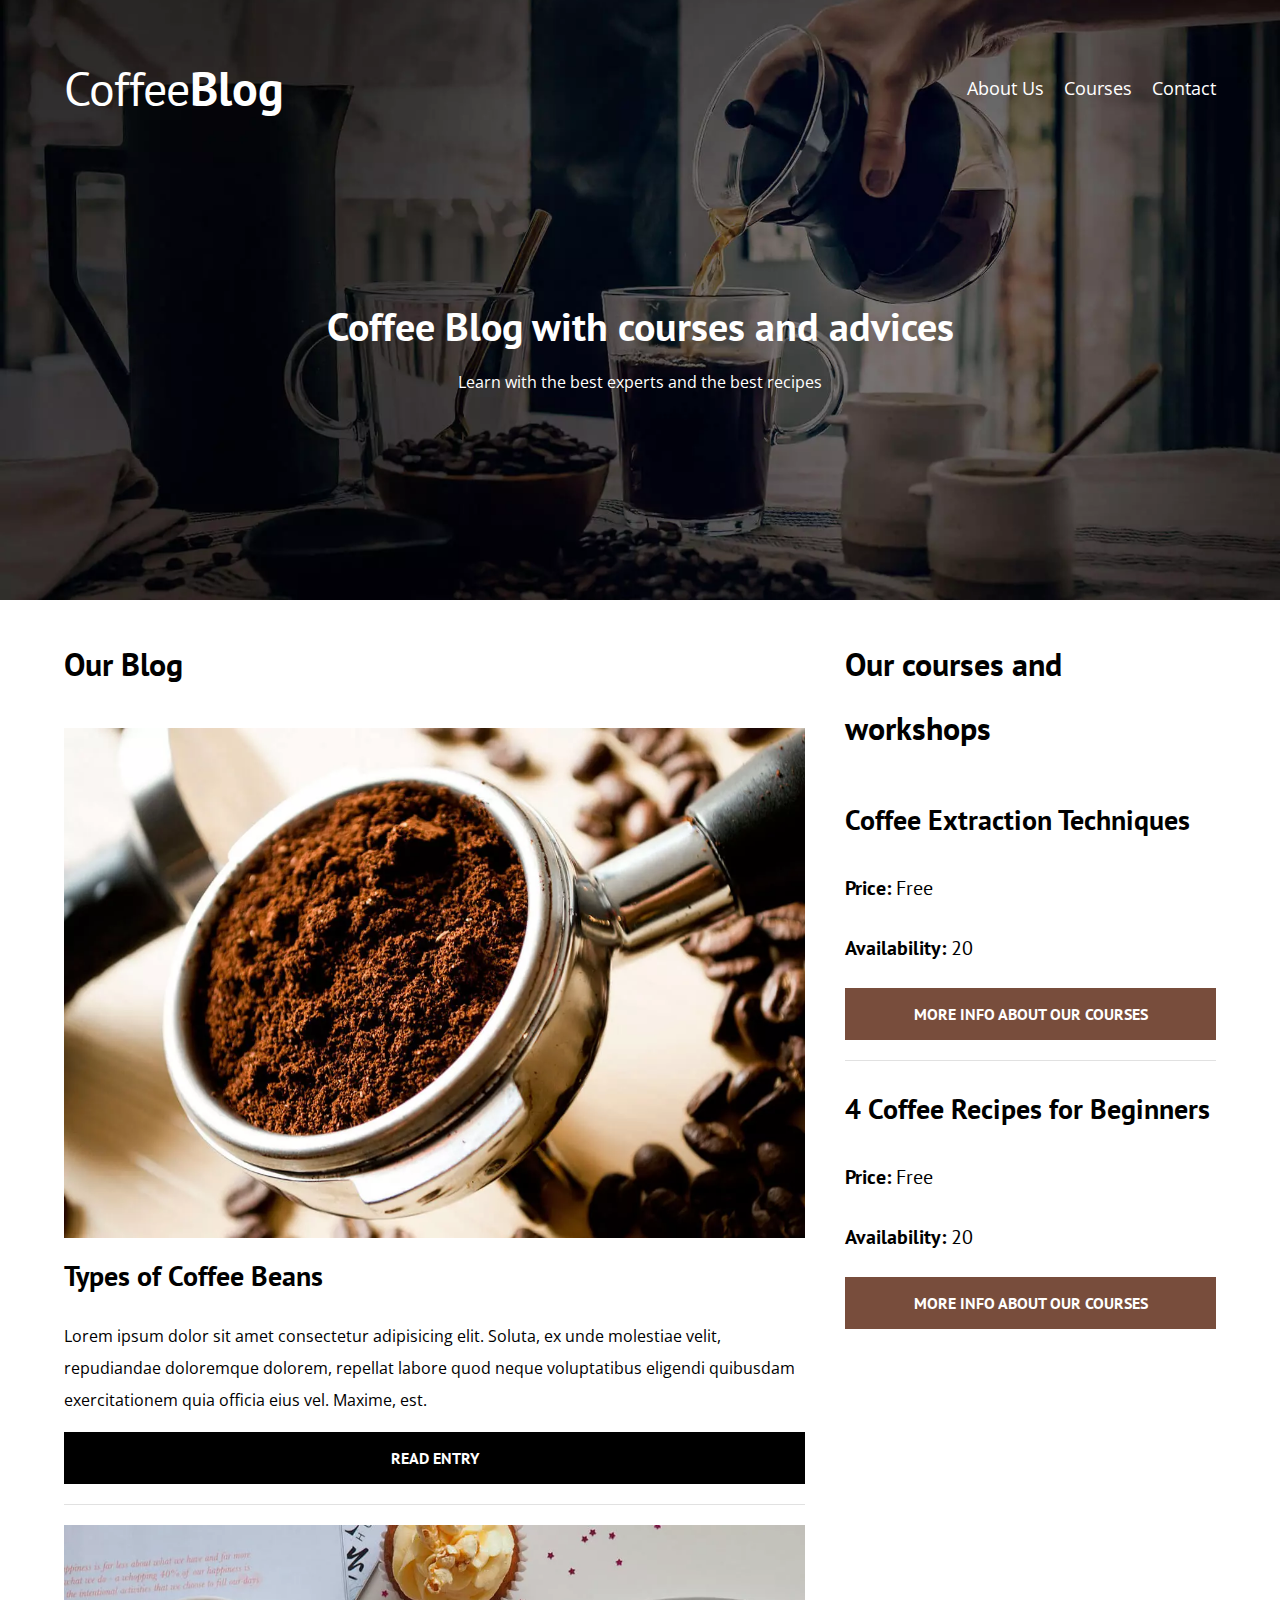
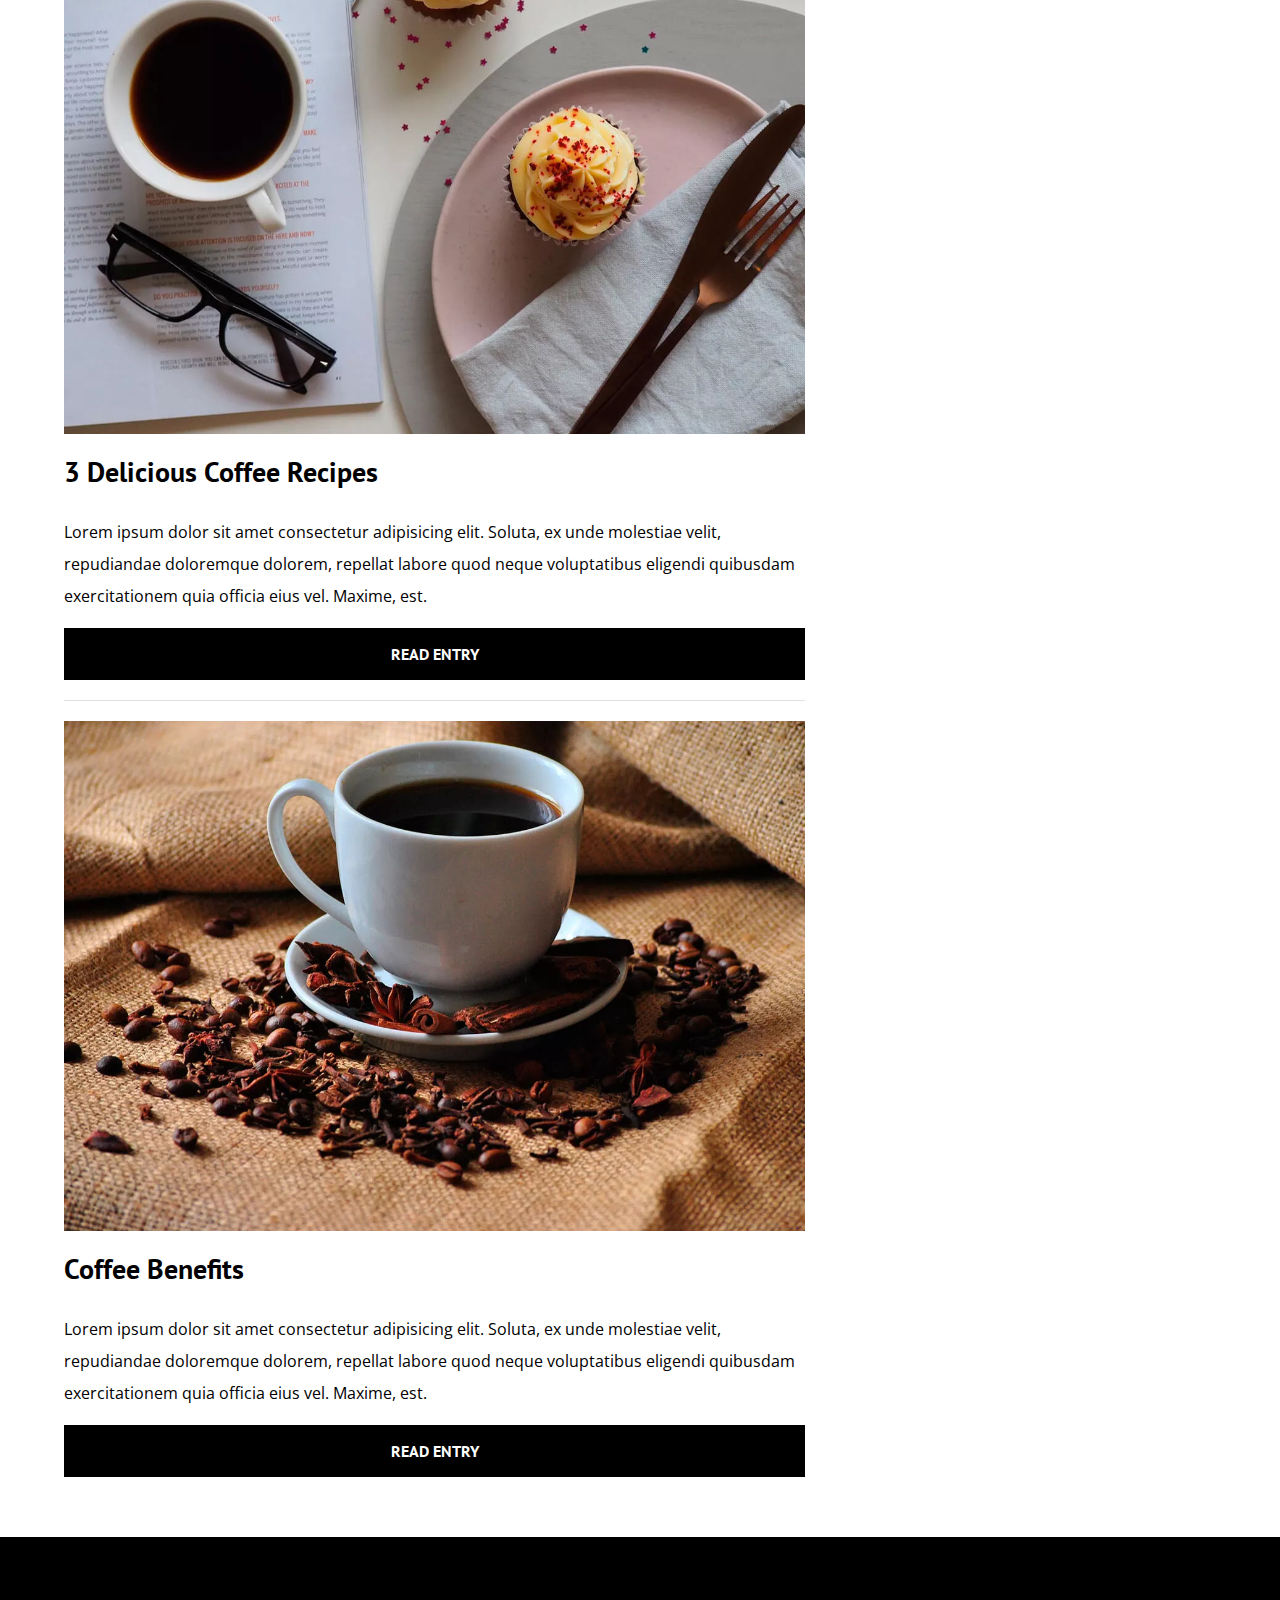
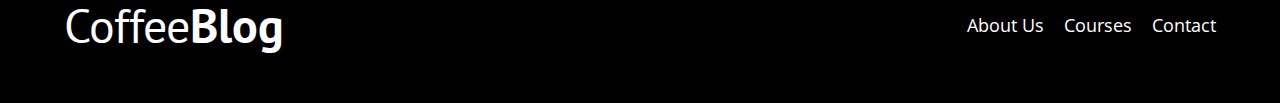
<file: index.html>
<!DOCTYPE html>
<html lang="en">
    <head>
        <meta charset="utf-8">
        <meta http-equiv="X-UA-Compatible" content="IE=edge">
        <meta name="description" content="">
        <meta name="viewport" content="width=device-width, initial-scale=1">
        <title>Coffee Blog</title>
        <meta name="description" content="Web page about coffee">

        <!-- Prefetch -->
        <link rel="prefetch" href="aboutus.html" as="document">

        <link rel="preconnect" href="https://fonts.googleapis.com">
        <link rel="preconnect" href="https://fonts.gstatic.com" crossorigin>
        <link href="https://fonts.googleapis.com/css2?family=Open+Sans&display=swap" rel="stylesheet">
        <link href="https://fonts.googleapis.com/css2?family=PT+Sans:wght@400;700&display=swap" rel="stylesheet">
        <link rel="preconnect" href="https://fonts.googleapis.com">
        <link rel="preconnect" href="https://fonts.gstatic.com" crossorigin>

        <!-- Preload -->
        <link rel="Preload" href="css/normalize.css" as="style">
        <link rel="stylesheet" href="css/normalize.css">

        <link rel="Preload" href="css/style.css" as="style">
        <link rel="stylesheet" href="css/style.css">

        

    </head>
    <body>
        <header class="header">
            <div class="container">
                <div class="bar">
                    <a href="index.html" class="logo">
                        <h1 class="logo__name no-margin center-text">Coffee<span class="logo__bold">Blog</span></h1>
                    </a>
                    <nav class="nav">
                        <a href="aboutus.html" class="nav__link">About Us</a>
                        <a href="courses.html" class="nav__link">Courses</a>
                        <a href="contact.html" class="nav__link">Contact</a>
                    </nav>
                </div>
            </div>
            <div class="header-text">
                <h2 class="no-margin">Coffee Blog with courses and advices</h2>
                <p class="no-margin">Learn with the best experts and the best recipes</p>
            </div>
        </header>
        <div class="container main-content">
            <main class="blog">
                <h3>Our Blog</h3>
                <article class="entry">
                    <div class="entry__img">
                        <picture>
                            <source loading="lazy" srcset="img/blog1.webp" type="image/webp">
                            <img loading="lazy" src="img/blog1.jpg" alt="img blog">
                        </picture>
                    </div>
                    <div class="entry__content">
                        <h4 class="no-margin">Types of Coffee Beans</h4>
                        <p>Lorem ipsum dolor sit amet consectetur adipisicing elit. Soluta, ex unde molestiae velit, repudiandae doloremque dolorem, repellat labore quod neque voluptatibus eligendi quibusdam exercitationem quia officia eius vel. Maxime, est.</p>
                        <a href="entry.html" class="button button--primary">Read Entry</a>
                    </div>
                </article>
                <article class="entry">
                    <div class="entry__img">
                        <picture>
                            <source loading="lazy" srcset="img/blog2.webp" type="image/webp">
                            <img loading="lazy" src="img/blog2.jpg" alt="img blog">
                        </picture>
                    </div>
                    <div class="entry__content">
                        <h4 class="no-margin">3 Delicious Coffee Recipes</h4>
                        <p>Lorem ipsum dolor sit amet consectetur adipisicing elit. Soluta, ex unde molestiae velit, repudiandae doloremque dolorem, repellat labore quod neque voluptatibus eligendi quibusdam exercitationem quia officia eius vel. Maxime, est.</p>
                        <a href="entry.html" class="button button--primary">Read Entry</a>
                    </div>
                </article>
                <article class="entry">
                    <div class="entry__img">
                        <picture>
                            <source loading="lazy" srcset="img/blog3.webp" type="image/webp">
                            <img loading="lazy" src="img/blog3.jpg" alt="img blog">
                        </picture>
                    </div>
                    <div class="entry__content">
                        <h4 class="no-margin">Coffee Benefits</h4>
                        <p>Lorem ipsum dolor sit amet consectetur adipisicing elit. Soluta, ex unde molestiae velit, repudiandae doloremque dolorem, repellat labore quod neque voluptatibus eligendi quibusdam exercitationem quia officia eius vel. Maxime, est.</p>
                        <a href="entry.html" class="button button--primary">Read Entry</a>
                    </div>
                </article>
            </main>
            <aside class="sidebar">
                <h3>Our courses and workshops</h3>
                <ul class="courses no-padding">
                    <li class="widget-course">
                        <h4 class="no-margin">Coffee Extraction Techniques</h4>
                        <p class="widget-course__label">Price: 
                            <span class="widget-course__info">Free</span>
                        </p>
                        <p class="widget-course__label">Availability: 
                            <span class="widget-course__info">20</span>
                        </p>
                        <a href="entry.html" class="button button--secondary">More Info about our Courses</a>
                    </li>
                    <li class="widget-course">
                        <h4 class="no-margin">4 Coffee Recipes for Beginners</h4>
                        <p class="widget-course__label">Price: 
                            <span class="widget-course__info">Free</span>
                        </p>
                        <p class="widget-course__label">Availability: 
                            <span class="widget-course__info">20</span>
                        </p>
                        <a href="entry.html" class="button button--secondary">More Info about our Courses</a>
                    </li>
                    
                </ul>
            </aside>
        </div>
        <footer class="footer">
            <div class="container">
                <div class="bar">
                    <a href="index.html" class="logo">
                        <h1 class="logo__name no-margin center-text">Coffee<span class="logo__bold">Blog</span></h1>
                    </a>
                    <nav class="nav">
                        <a href="aboutus.html" class="nav__link">About Us</a>
                        <a href="courses.html" class="nav__link">Courses</a>
                        <a href="contact.html" class="nav__link">Contact</a>
                    </nav>
                </div>
            </div>
        </footer>
    <script src="js/modernizr.js"></script>    
    </body>
</html>
</file>
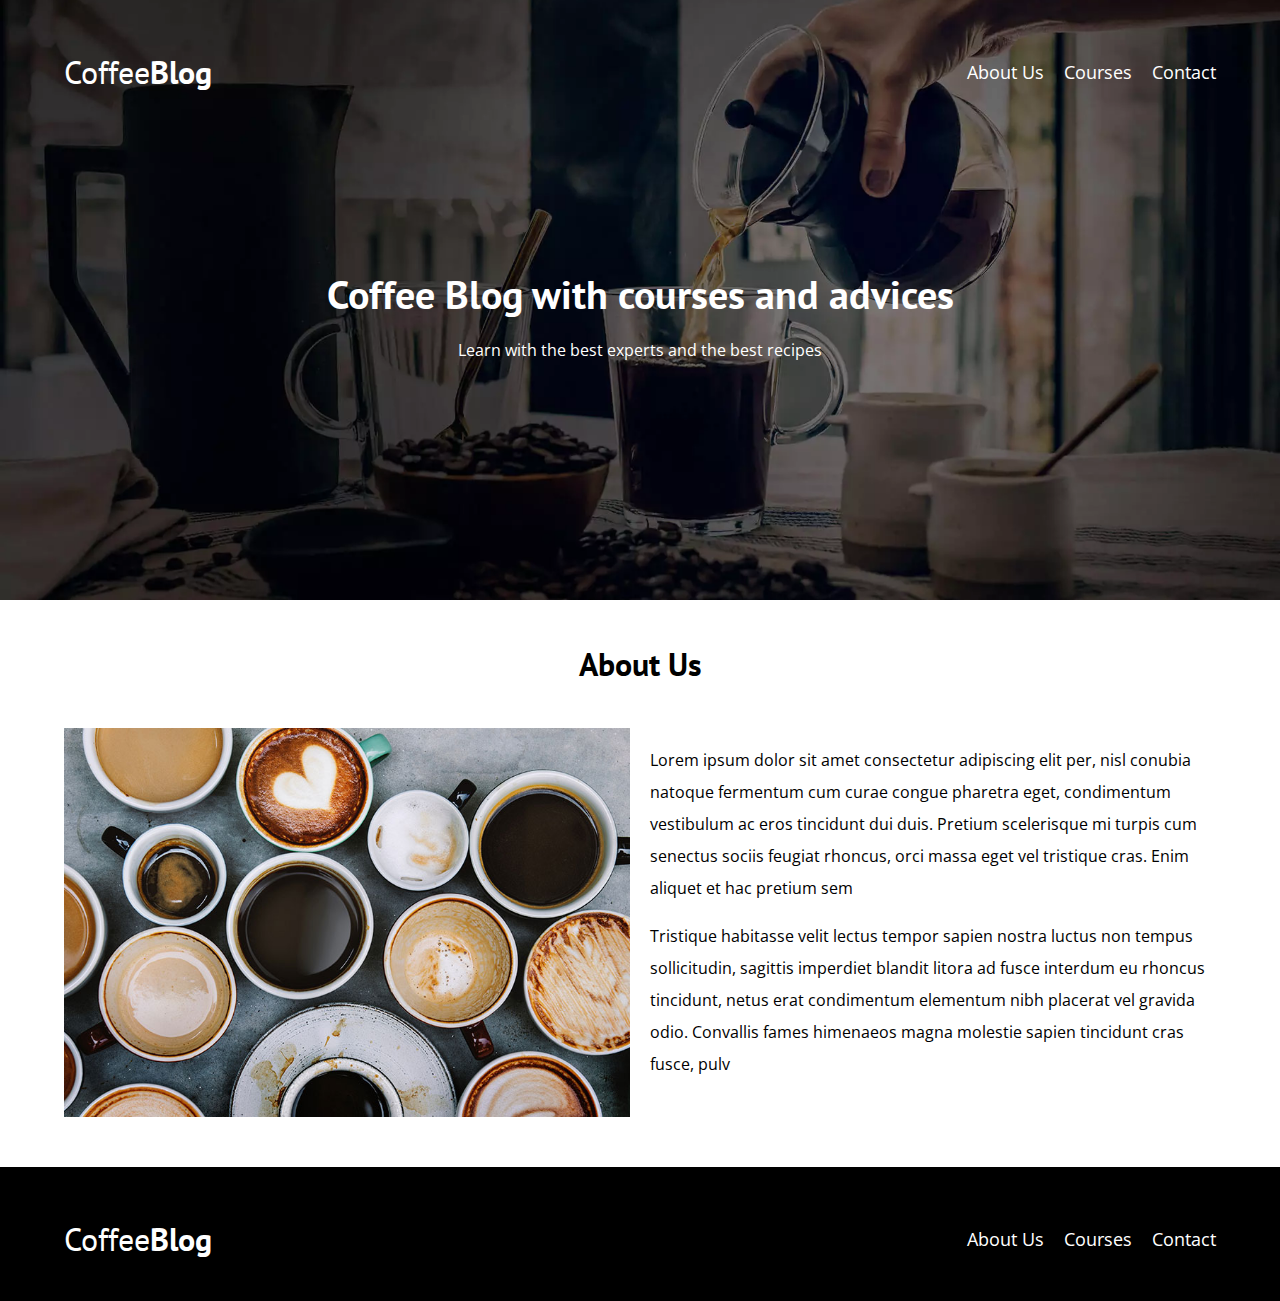
<file: aboutus.html>
<!DOCTYPE html>
<html lang="en">
    <head>
        <meta charset="utf-8">
        <meta http-equiv="X-UA-Compatible" content="IE=edge">
        <title>Coffee Blog</title>
        <meta name="description" content="">
        <meta name="viewport" content="width=device-width, initial-scale=1">
        <link rel="stylesheet" href="css/style.css">
        <link rel="stylesheet" href="css/normalize.css">
        <link rel="preconnect" href="https://fonts.googleapis.com">
        <link rel="preconnect" href="https://fonts.gstatic.com" crossorigin>
        <link href="https://fonts.googleapis.com/css2?family=Open+Sans&display=swap" rel="stylesheet">
        <link rel="preconnect" href="https://fonts.googleapis.com">
        <link rel="preconnect" href="https://fonts.gstatic.com" crossorigin>
        <link href="https://fonts.googleapis.com/css2?family=PT+Sans:wght@400;700&display=swap" rel="stylesheet">
    </head>
    <body>
        <header class="header">
            <div class="container">
                <div class="bar">
                    <a href="index.html" class="logo">
                        <h1 class="logo__name no-margin center-text">Coffee<span class="logo__bold">Blog</span></h1>
                    </a>
                    <nav class="nav">
                        <a href="aboutus.html" class="nav__link">About Us</a>
                        <a href="courses.html" class="nav__link">Courses</a>
                        <a href="contact.html" class="nav__link">Contact</a>
                    </nav>
                </div>
            </div>
            <div class="header-text">
                <h2 class="no-margin">Coffee Blog with courses and advices</h2>
                <p class="no-margin">Learn with the best experts and the best recipes</p>
            </div>
        </header>
        <main class="container">
            <h3 class="center-text">About Us</h3>
            <div class="about-us">
               <div class="about-us__img">
                   <picture>
                       <source loading="lazy" srcset="img/nosotros.jpg" type="image/webp">
                       <img loading="lazy" src="img/nosotros.jpg" alt="img about us">
                   </picture>
               </div>
               <div class="about-us__text">
                    <p>Lorem ipsum dolor sit amet consectetur adipiscing elit per, nisl conubia natoque fermentum cum curae congue pharetra eget, condimentum vestibulum ac eros tincidunt dui duis. Pretium scelerisque mi turpis cum senectus sociis feugiat rhoncus, orci massa eget vel tristique cras. Enim aliquet et hac pretium sem
                    </p>

                    <p>Tristique habitasse velit lectus tempor sapien nostra luctus non tempus sollicitudin, sagittis imperdiet blandit litora ad fusce interdum eu rhoncus tincidunt, netus erat condimentum elementum nibh placerat vel gravida odio. Convallis fames himenaeos magna molestie sapien tincidunt cras fusce, pulv
                    </p>
               </div>
             
            </div>    
        </main>
        <footer class="footer">
            <div class="container">
                <div class="bar">
                    <a href="index.html" class="logo">
                        <h1 class="logo__name no-margin center-text">Coffee<span class="logo__bold">Blog</span></h1>
                    </a>
                    <nav class="nav">
                        <a href="aboutus.html" class="nav__link">About Us</a>
                        <a href="courses.html" class="nav__link">Courses</a>
                        <a href="contact.html" class="nav__link">Contact</a>
                    </nav>
                </div>
            </div>
        </footer>
    <script src="js/modernizr.js"></script>    
    </body>
</html>
</file>
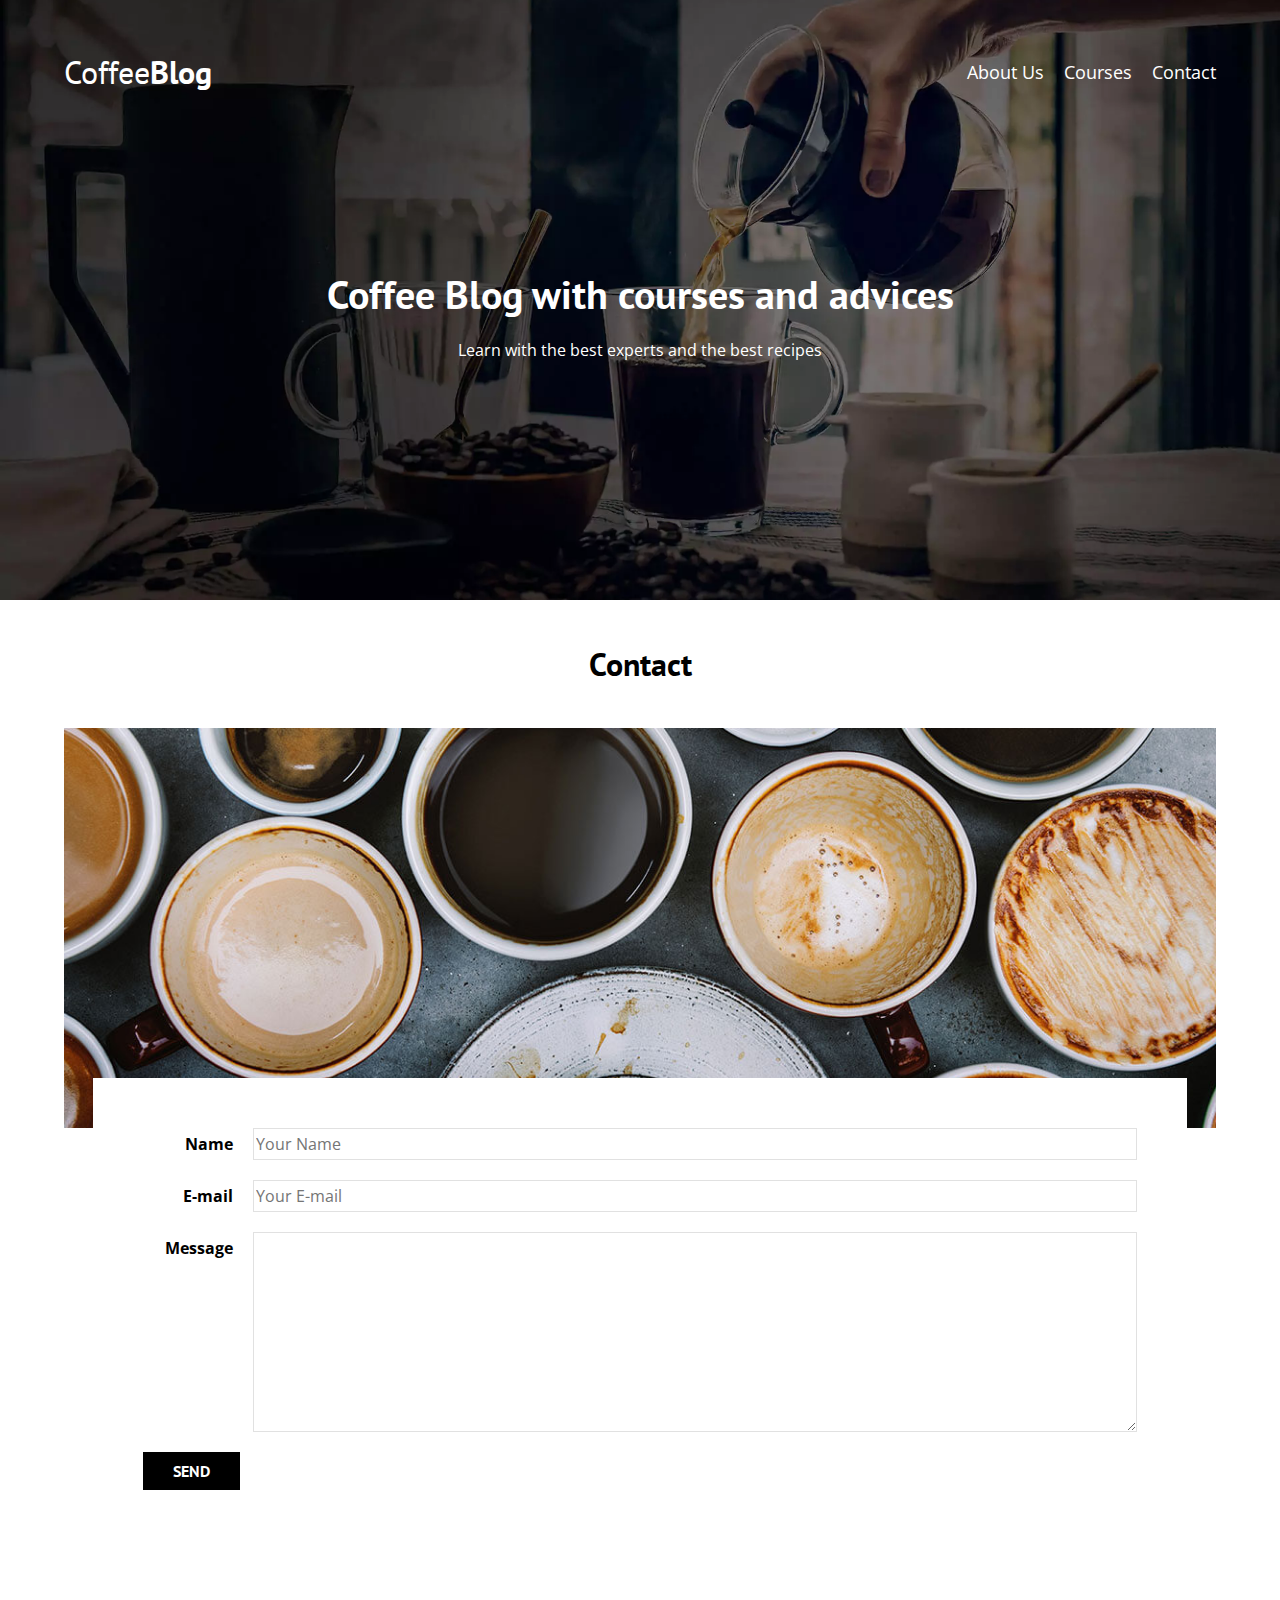
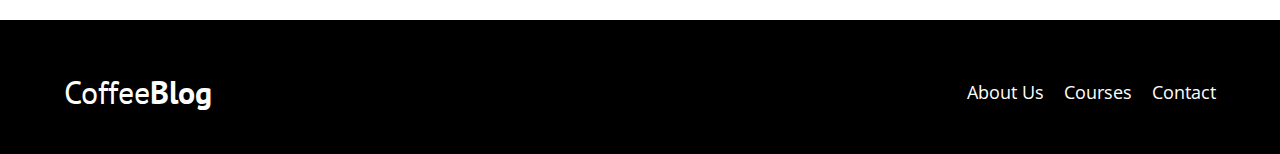
<file: contact.html>
<!DOCTYPE html>
<html lang="en">
    <head>
        <meta charset="utf-8">
        <meta http-equiv="X-UA-Compatible" content="IE=edge">
        <title>Coffee Blog</title>
        <meta name="description" content="">
        <meta name="viewport" content="width=device-width, initial-scale=1">
        <link rel="stylesheet" href="css/style.css">
        <link rel="stylesheet" href="css/normalize.css">
        <link rel="preconnect" href="https://fonts.googleapis.com">
        <link rel="preconnect" href="https://fonts.gstatic.com" crossorigin>
        <link href="https://fonts.googleapis.com/css2?family=Open+Sans&display=swap" rel="stylesheet">
        <link rel="preconnect" href="https://fonts.googleapis.com">
        <link rel="preconnect" href="https://fonts.gstatic.com" crossorigin>
        <link href="https://fonts.googleapis.com/css2?family=PT+Sans:wght@400;700&display=swap" rel="stylesheet">
    </head>
    <body>
        <header class="header">
            <div class="container">
                <div class="bar">
                    <a href="index.html" class="logo">
                        <h1 class="logo__name no-margin center-text">Coffee<span class="logo__bold">Blog</span></h1>
                    </a>
                    <nav class="nav">
                        <a href="aboutus.html" class="nav__link">About Us</a>
                        <a href="courses.html" class="nav__link">Courses</a>
                        <a href="contact.html" class="nav__link">Contact</a>
                    </nav>
                </div>
            </div>
            <div class="header-text">
                <h2 class="no-margin">Coffee Blog with courses and advices</h2>
                <p class="no-margin">Learn with the best experts and the best recipes</p>
            </div>
        </header>
        <div class="container">
            <h3 class="center-text">Contact</h3>

            <div class="contact-bg"></div>

            <form class="form">
                <div class="field">
                    <label class="field__label" for="name">Name</label>
                    <input
                        class="field__input" 
                        type="text" 
                        placeholder="Your Name" 
                        id="name">
                </div>
                <div class="field">
                    <label class="field__label" for="email">E-mail</label>
                    <input
                        class="field__input" 
                        type="text" 
                        placeholder="Your E-mail" 
                        id="email">
                </div>
                <div class="field">
                    <label class="field__label" for="msg">Message</label>
                    <textarea 
                        class="field__input field__input-textarea"
                        id="msg"
                    ></textarea>
                </div>
                <div class="field">
                    <input
                    type="submit" 
                    value="Send" 
                    class="button button--primary">
                </div>
            </form>
            
        </div>
        <footer class="footer">
            <div class="container">
                <div class="bar">
                    <a href="index.html" class="logo">
                        <h1 class="logo__name no-margin center-text">Coffee<span class="logo__bold">Blog</span></h1>
                    </a>
                    <nav class="nav">
                        <a href="aboutus.html" class="nav__link">About Us</a>
                        <a href="courses.html" class="nav__link">Courses</a>
                        <a href="contact.html" class="nav__link">Contact</a>
                    </nav>
                </div>
            </div>
        </footer>
    <script src="js/modernizr.js"></script>    
    </body>
</html>
</file>
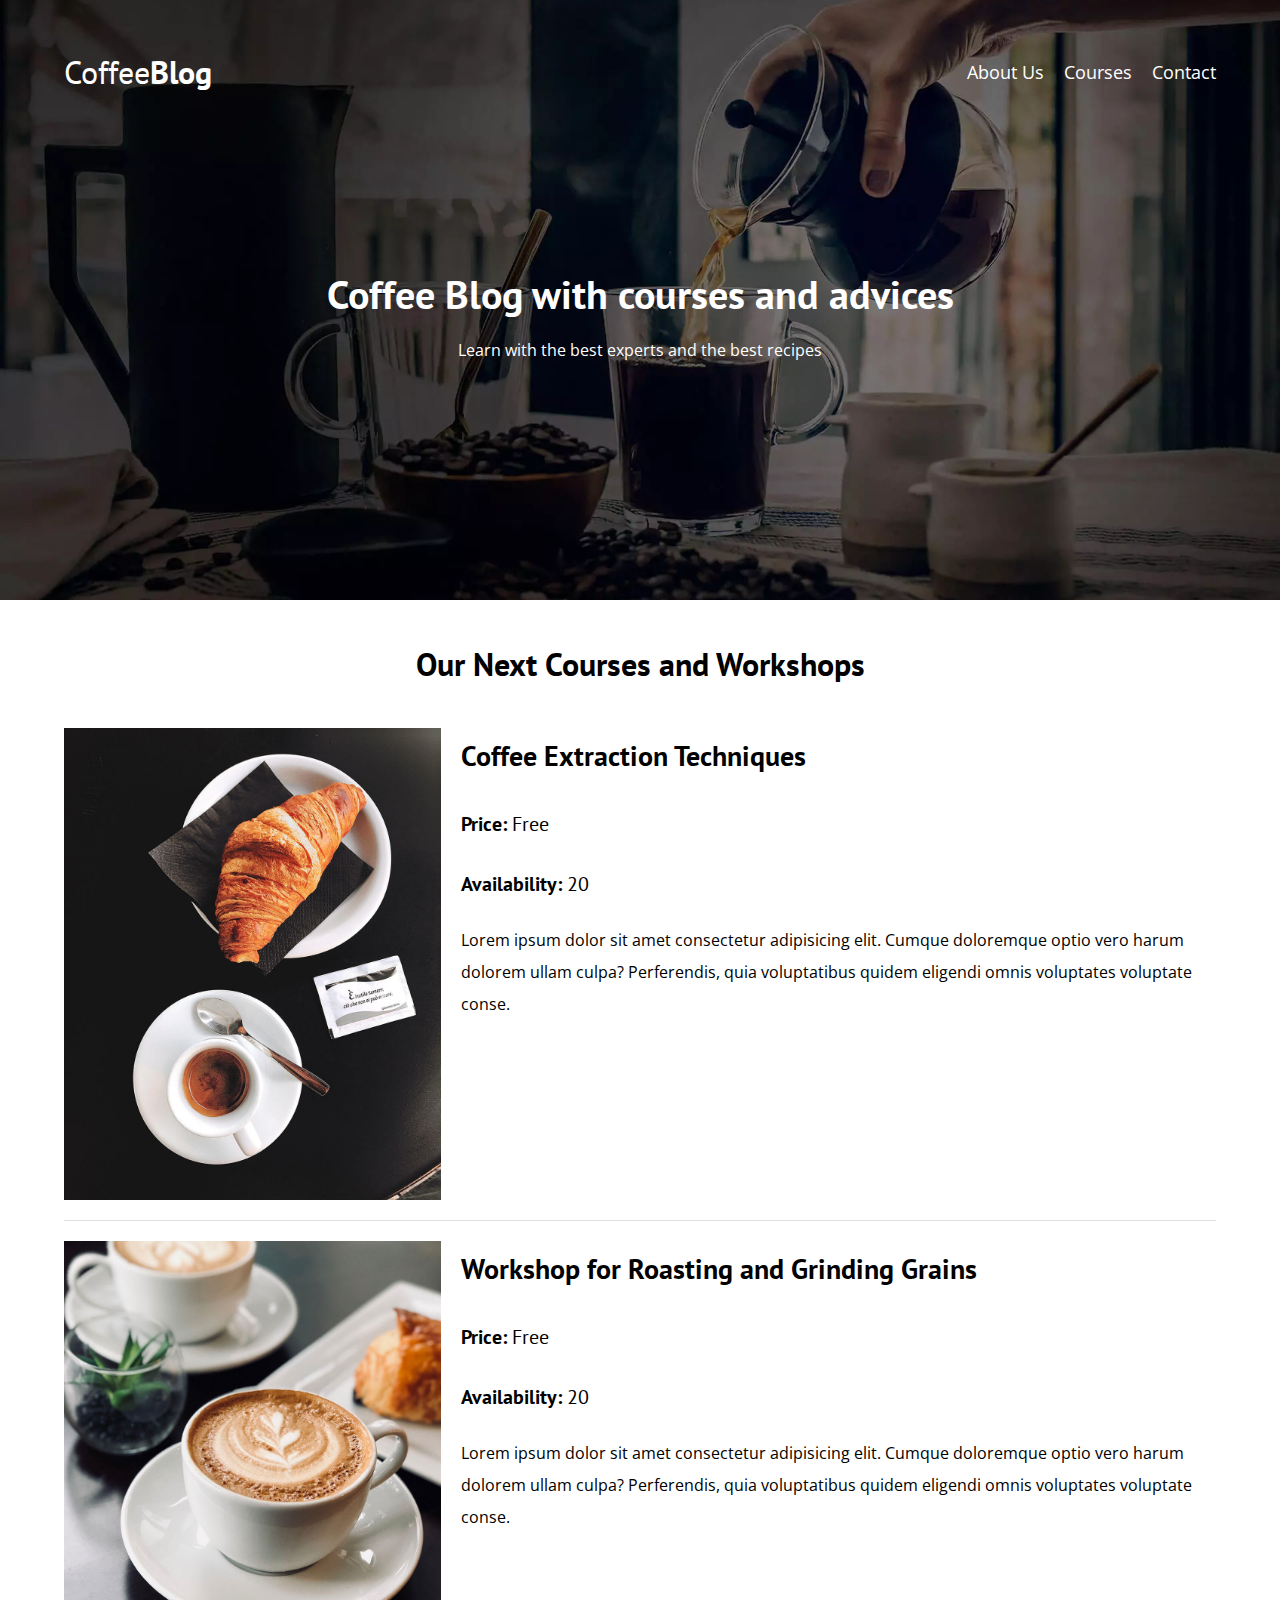
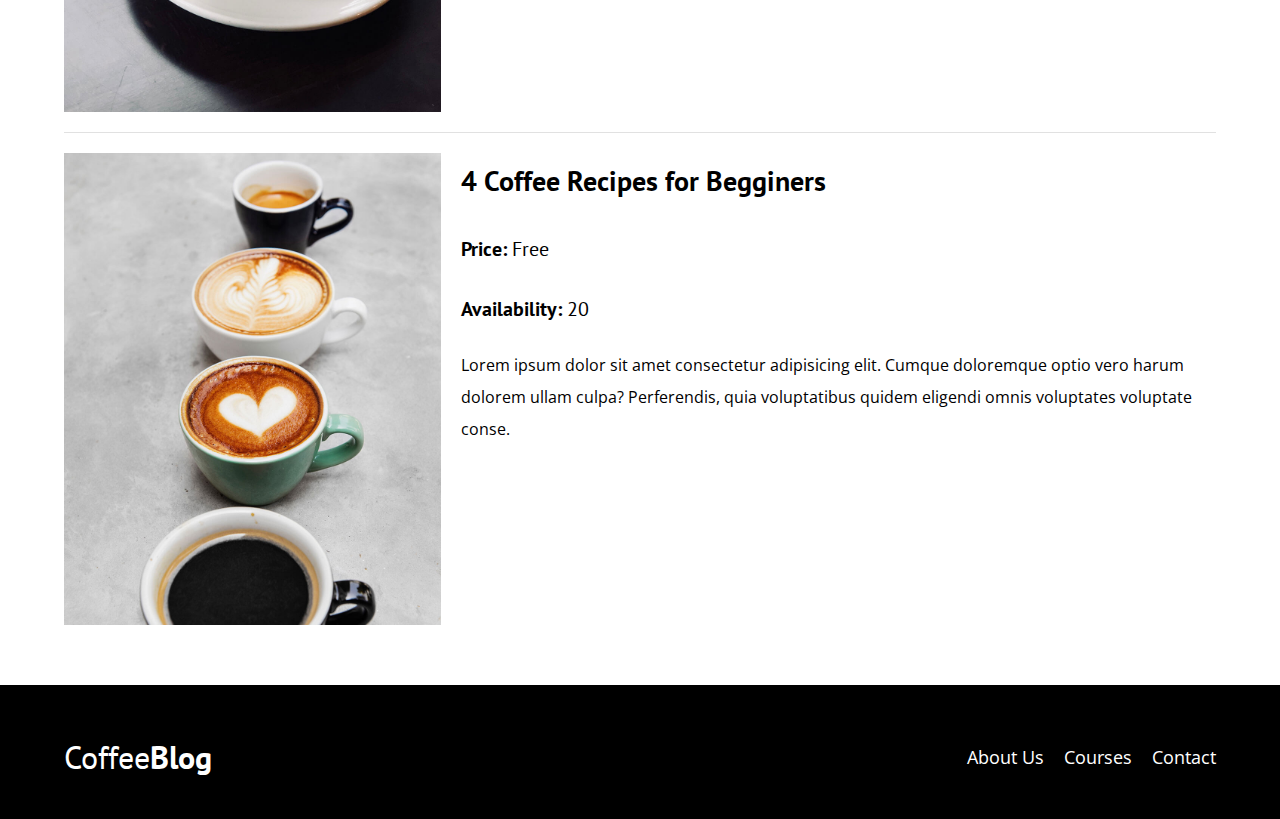
<file: courses.html>
<!DOCTYPE html>
<html lang="en">
    <head>
        <meta charset="utf-8">
        <meta http-equiv="X-UA-Compatible" content="IE=edge">
        <title>Coffee Blog</title>
        <meta name="description" content="">
        <meta name="viewport" content="width=device-width, initial-scale=1">
        <link rel="stylesheet" href="css/style.css">
        <link rel="stylesheet" href="css/normalize.css">
        <link rel="preconnect" href="https://fonts.googleapis.com">
        <link rel="preconnect" href="https://fonts.gstatic.com" crossorigin>
        <link href="https://fonts.googleapis.com/css2?family=Open+Sans&display=swap" rel="stylesheet">
        <link rel="preconnect" href="https://fonts.googleapis.com">
        <link rel="preconnect" href="https://fonts.gstatic.com" crossorigin>
        <link href="https://fonts.googleapis.com/css2?family=PT+Sans:wght@400;700&display=swap" rel="stylesheet">
    </head>
    <body>
        <header class="header">
            <div class="container">
                <div class="bar">
                    <a href="index.html" class="logo">
                        <h1 class="logo__name no-margin center-text">Coffee<span class="logo__bold">Blog</span></h1>
                    </a>
                    <nav class="nav">
                        <a href="aboutus.html" class="nav__link">About Us</a>
                        <a href="courses.html" class="nav__link">Courses</a>
                        <a href="contact.html" class="nav__link">Contact</a>
                    </nav>
                </div>
            </div>
            <div class="header-text">
                <h2 class="no-margin">Coffee Blog with courses and advices</h2>
                <p class="no-margin">Learn with the best experts and the best recipes</p>
            </div>
        </header>
        <div class="container">
            <h3 class="center-text">Our Next Courses and Workshops</h3>
            <div class="course">
                <div class="course__img">
                    <picture>
                        <source loading="lazy" srcset="img/curso1.jpg" type="image/webp">
                        <img loading="lazy" src="img/curso1.jpg" alt="course img">
                    </picture>
                </div>
                <div>
                    <h4 class="no-margin">Coffee Extraction Techniques</h4>
                    <p class="course__label">Price: 
                        <span class="course__info">Free</span>
                    </p>
                    <p class="course__label">Availability: 
                        <span class="course__info">20</span>
                    </p>
                    <p>Lorem ipsum dolor sit amet consectetur adipisicing elit. Cumque doloremque optio vero harum dolorem ullam culpa? Perferendis, quia voluptatibus quidem eligendi omnis voluptates voluptate conse.</p>
                </div>
            </div>
            <div class="course">
                <div class="course__img">
                    <picture>
                        <source loading="lazy" srcset="img/curso2.jpg" type="image/webp">
                        <img loading="lazy" src="img/curso2.jpg" alt="course img">
                    </picture>
                </div>
                <div>
                    <h4 class="no-margin">Workshop for Roasting and Grinding Grains</h4>
                    <p class="course__label">Price: 
                        <span class="course__info">Free</span>
                    </p>
                    <p class="course__label">Availability: 
                        <span class="course__info">20</span>
                    </p>
                    <p>Lorem ipsum dolor sit amet consectetur adipisicing elit. Cumque doloremque optio vero harum dolorem ullam culpa? Perferendis, quia voluptatibus quidem eligendi omnis voluptates voluptate conse.</p>
                </div>
            </div>
            <div class="course">
                <div class="course__img">
                    <picture>
                        <source loading="lazy" srcset="img/curso3.jpg" type="image/webp">
                        <img loading="lazy" src="img/curso3.jpg" alt="course img">
                    </picture>                </div>
                <div>
                    <h4 class="no-margin">4 Coffee Recipes for Begginers</h4>
                    <p class="course__label">Price: 
                        <span class="course__info">Free</span>
                    </p>
                    <p class="course__label">Availability: 
                        <span class="course__info">20</span>
                    </p>
                    <p>Lorem ipsum dolor sit amet consectetur adipisicing elit. Cumque doloremque optio vero harum dolorem ullam culpa? Perferendis, quia voluptatibus quidem eligendi omnis voluptates voluptate conse.</p>
                </div>
            </div>
        </div>
        <footer class="footer">
            <div class="container">
                <div class="bar">
                    <a href="index.html" class="logo">
                        <h1 class="logo__name no-margin center-text">Coffee<span class="logo__bold">Blog</span></h1>
                    </a>
                    <nav class="nav">
                        <a href="aboutus.html" class="nav__link">About Us</a>
                        <a href="courses.html" class="nav__link">Courses</a>
                        <a href="contact.html" class="nav__link">Contact</a>
                    </nav>
                </div>
            </div>
        </footer>
    <script src="js/modernizr.js"></script>    
    </body>
</html>
</file>
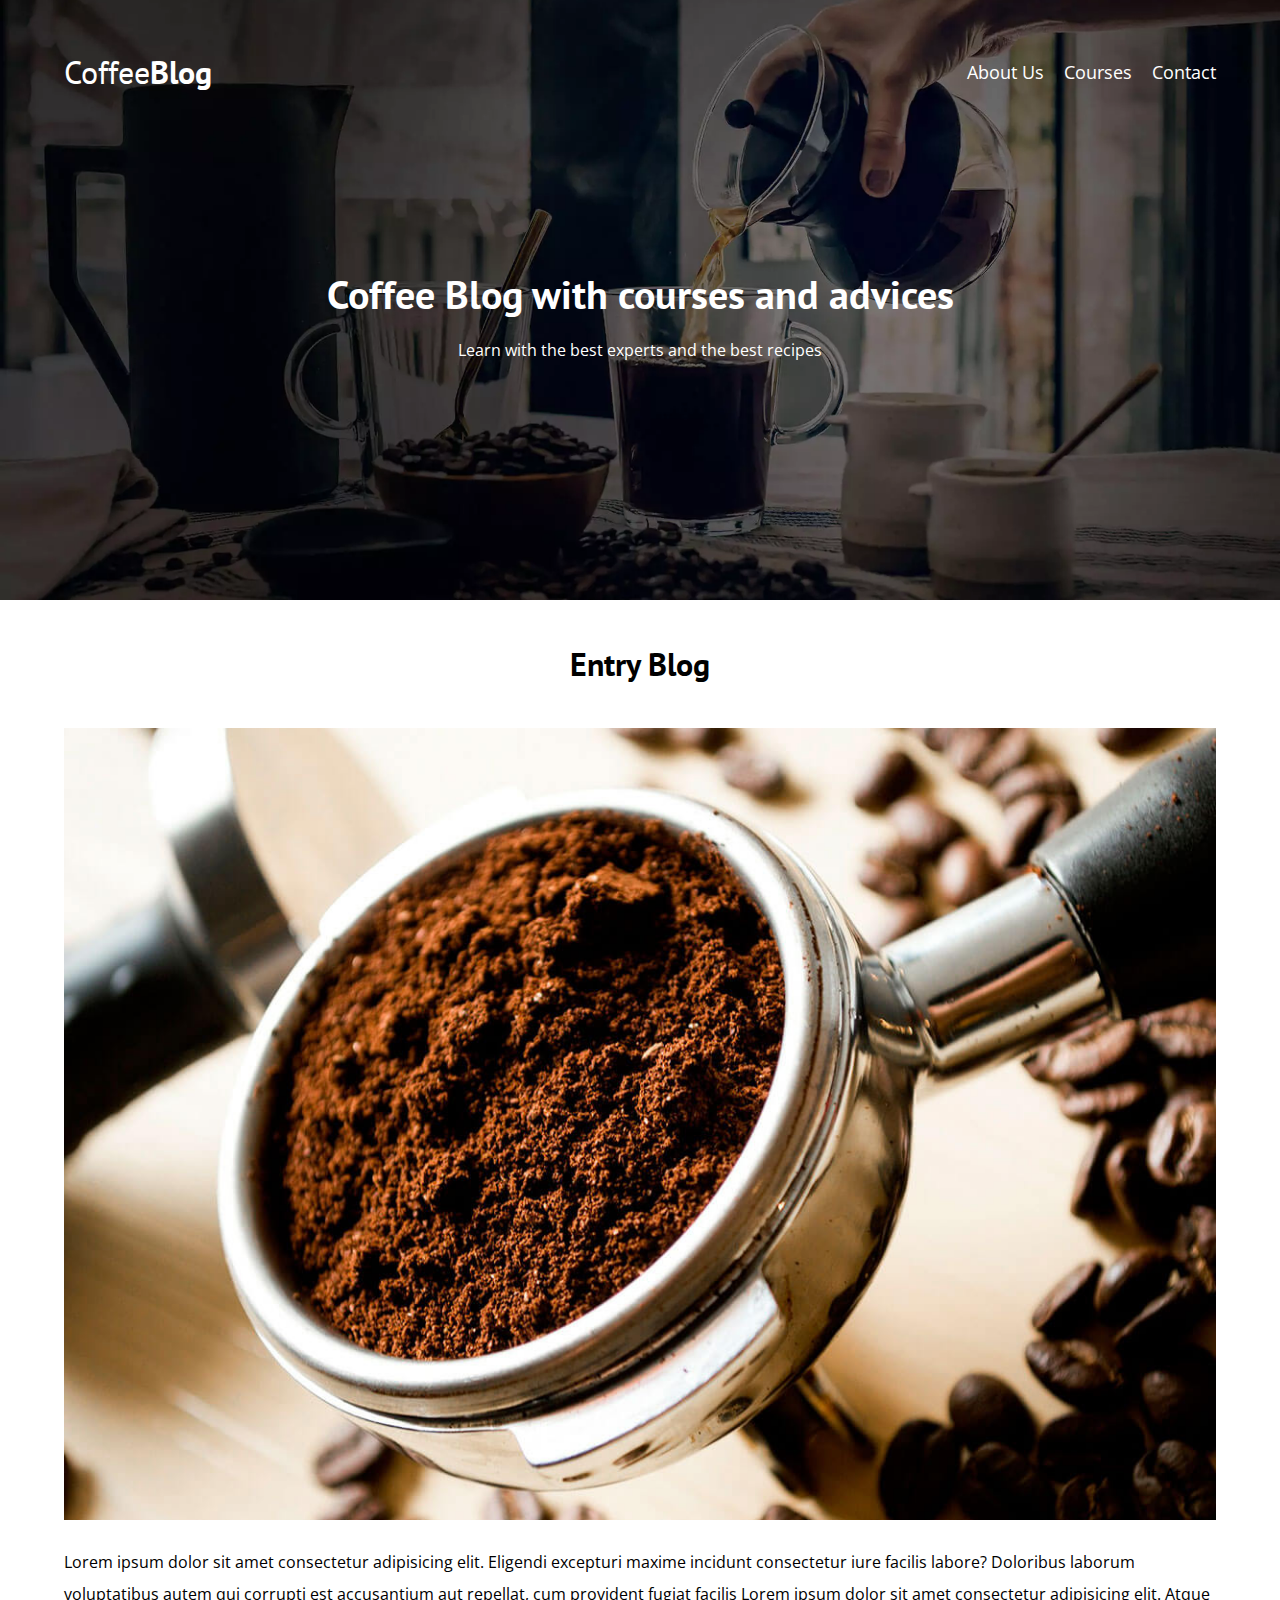
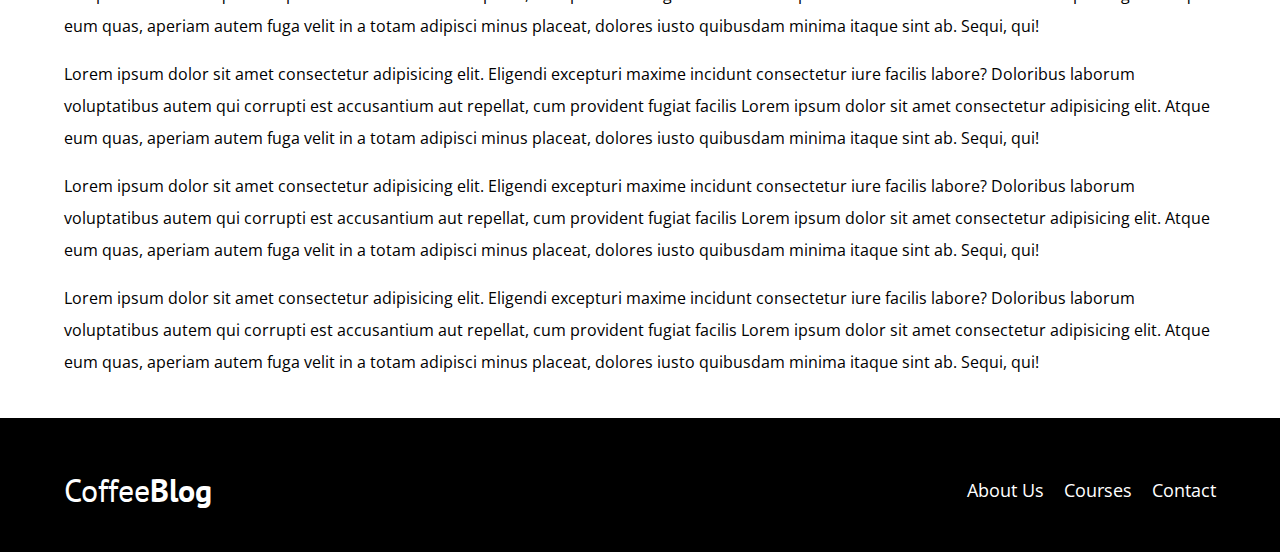
<file: entry.html>
<!DOCTYPE html>
<html lang="en">
    <head>
        <meta charset="utf-8">
        <meta http-equiv="X-UA-Compatible" content="IE=edge">
        <title>Coffee Blog</title>
        <meta name="description" content="">
        <meta name="viewport" content="width=device-width, initial-scale=1">
        <link rel="stylesheet" href="css/style.css">
        <link rel="stylesheet" href="css/normalize.css">
        <link rel="preconnect" href="https://fonts.googleapis.com">
        <link rel="preconnect" href="https://fonts.gstatic.com" crossorigin>
        <link href="https://fonts.googleapis.com/css2?family=Open+Sans&display=swap" rel="stylesheet">
        <link rel="preconnect" href="https://fonts.googleapis.com">
        <link rel="preconnect" href="https://fonts.gstatic.com" crossorigin>
        <link href="https://fonts.googleapis.com/css2?family=PT+Sans:wght@400;700&display=swap" rel="stylesheet">
    </head>
    <body>
        <header class="header">
            <div class="container">
                <div class="bar">
                    <a href="index.html" class="logo">
                        <h1 class="logo__name no-margin center-text">Coffee<span class="logo__bold">Blog</span></h1>
                    </a>
                    <nav class="nav">
                        <a href="aboutus.html" class="nav__link">About Us</a>
                        <a href="courses.html" class="nav__link">Courses</a>
                        <a href="contact.html" class="nav__link">Contact</a>
                    </nav>
                </div>
            </div>
            <div class="header-text">
                <h2 class="no-margin">Coffee Blog with courses and advices</h2>
                <p class="no-margin">Learn with the best experts and the best recipes</p>
            </div>
        </header>
        <div class="container">
            <h3 class="center-text">Entry Blog</h3>
            <picture>
                <source loading="lazy" srcset="img/blog1.jpg" type="image/webp">
                <img loading="lazy" src="img/blog1.jpg" alt="entry img">
            </picture>
            <p>Lorem ipsum dolor sit amet consectetur adipisicing elit. Eligendi excepturi maxime incidunt consectetur iure facilis labore? Doloribus laborum voluptatibus autem qui corrupti est accusantium aut repellat, cum provident fugiat facilis Lorem ipsum dolor sit amet consectetur adipisicing elit. Atque eum quas, aperiam autem fuga velit in a totam adipisci minus placeat, dolores iusto quibusdam minima itaque sint ab. Sequi, qui!</p>
            <p>Lorem ipsum dolor sit amet consectetur adipisicing elit. Eligendi excepturi maxime incidunt consectetur iure facilis labore? Doloribus laborum voluptatibus autem qui corrupti est accusantium aut repellat, cum provident fugiat facilis Lorem ipsum dolor sit amet consectetur adipisicing elit. Atque eum quas, aperiam autem fuga velit in a totam adipisci minus placeat, dolores iusto quibusdam minima itaque sint ab. Sequi, qui!</p>
            <p>Lorem ipsum dolor sit amet consectetur adipisicing elit. Eligendi excepturi maxime incidunt consectetur iure facilis labore? Doloribus laborum voluptatibus autem qui corrupti est accusantium aut repellat, cum provident fugiat facilis Lorem ipsum dolor sit amet consectetur adipisicing elit. Atque eum quas, aperiam autem fuga velit in a totam adipisci minus placeat, dolores iusto quibusdam minima itaque sint ab. Sequi, qui!</p>
            <p>Lorem ipsum dolor sit amet consectetur adipisicing elit. Eligendi excepturi maxime incidunt consectetur iure facilis labore? Doloribus laborum voluptatibus autem qui corrupti est accusantium aut repellat, cum provident fugiat facilis Lorem ipsum dolor sit amet consectetur adipisicing elit. Atque eum quas, aperiam autem fuga velit in a totam adipisci minus placeat, dolores iusto quibusdam minima itaque sint ab. Sequi, qui!</p>
        </div>
        <footer class="footer">
            <div class="container">
                <div class="bar">
                    <a href="index.html" class="logo">
                        <h1 class="logo__name no-margin center-text">Coffee<span class="logo__bold">Blog</span></h1>
                    </a>
                    <nav class="nav">
                        <a href="aboutus.html" class="nav__link">About Us</a>
                        <a href="courses.html" class="nav__link">Courses</a>
                        <a href="contact.html" class="nav__link">Contact</a>
                    </nav>
                </div>
            </div>
        </footer>
    <script src="js/modernizr.js"></script>    
    </body>
</html>
</file>
<file: css/style.css>
:root{
    --fontHeadings:'PT Sans', sans-serif;
    --fontParagraph: 'Open Sans', sans-serif;

    --primary: #784D3C;
    --gray: #e1e1e1;
}
html{
    box-sizing: border-box;
    font-size: 62.5%; /* 1rem = 10px */
}

*,*:before,*:after{
    box-sizing: inherit;
}

body{
    font-family: var(--fontParagraph);
    font-size: 1.6rem;
    line-height: 2;
}

/* Globals */
.container{
    max-width: 120rem;
    width: 90%;
    /* width: min(90%, 120rem); */
    margin: 0 auto;
}
a{
    text-decoration: none;
}
h1, h2, h3, h4{
    font-family: var(--fontHeadings);
}
h1{
    font-size: 4.8rem;
}
h2{
    font-size: 4rem;
}
h3{
    font-size: 3.2rem;
}
h4{
    font-size: 2.8rem;
}
img{
    max-width: 100%;
}

/* Utilities */
.no-margin{
    margin: 0;
}
.no-padding{
    padding: 0;
}
.center-text{
    text-align: center;
}

/* Header */
.webp .header{
    background-image: url(../img/banner.webp);
}
.no-webp .header{
    background-image: url(../img/banner.jpg);
}
.header{
    height: 60rem;
    background-size: cover;
    background-repeat: no-repeat;
    background-position: center center; /* to show the center of image for other devices */
}
.header-text{
    text-align: center;
    color: #fff;
    margin-top: 5rem;
}
@media(min-width: 768px) {
    .header-text{
        margin-top: 15rem;
    }
    .bar{
        display: flex;
        justify-content: space-between;
        align-items: center;
        padding-top: 4rem;
    }
}
.logo{
    color:#fff;
}
.logo__name{
    font-weight: 400;
}
.logo__bold{
    font-weight: 700;
}
.nav__link{
    display: block;
    text-align: center;
    font-size: 1.8rem;
    color: #fff;
}
@media(min-width: 768px) {
    .nav{
        display: flex;
        gap: 2rem;
    }
}
@media(min-width: 768px) {
    .main-content{
        display: grid;
        grid-template-columns: 2fr 1fr;
        column-gap: 4rem;
    }
}
.entry{
    border-bottom: 1px solid var(--gray);
    margin-bottom: 2rem;
}
.entry:last-of-type{
    border: none;
    margin-bottom: 0;
}
.button{
    display: block;
    font-family: var(--fontHeadings);
    color: #fff;
    text-align: center;
    padding: 1rem 3rem;
    text-transform: uppercase;
    font-weight: 700;
    margin-bottom: 2rem;
    border: none;
}
.button:hover{
    cursor: pointer;
}
@media(min-width: 768px) {
    .button{
        display: block;
    }
}  
.button--primary{
    background-color: #000;
}
.button--secondary{
    background-color: var(--primary);
}

/* Sidebar */
.courses{
    list-style: none; /* To delete the points of the list*/
}
.widget-course{
    border-bottom: 1px solid var(--gray);
    margin-bottom: 2rem;
}
.widget-course:last-of-type{
    border: none;
    margin-bottom: 0;
}
.widget-course__label{
    font-family: var(--fontHeadings);
    font-weight: 700;
}
.widget-course__info{
    font-weight: 400;
}
.widget-course__info,
.widget-course__label{
    font-size: 2rem;
}
.footer{
    background-color: #000;
    padding-bottom: 3rem;
    margin-top: 4rem;
}

/* About Us */
@media(min-width: 768px) {
    .about-us{
        display: grid;
        grid-template-columns: 1fr 1fr;
        column-gap: 2rem;
    }
}
/* Courses */
@media(min-width: 768px) {
    .course{
        display: grid;
        grid-template-columns: 1fr 2fr;
        column-gap: 2rem;
    }
}
.course{
    padding-bottom: 1rem;
    border-bottom: 1px solid var(--gray);
    margin-bottom: 2rem;
}
.course:last-of-type{
    border: none;
    margin-bottom: 0;
}
.course__label{
    font-family: var(--fontHeadings);
    font-weight: 700;
}
.course__info{
    font-weight: 400;
}
.course__info,
.course__label{
    font-size: 2rem;
}   

/** Contact **/
.contact-bg{
    background-image: url(../img/contacto.jpg);
    height: 40rem;
    background-size: cover;
    background-repeat: no-repeat;
}
.form{
    background-color: #fff;
    margin: -5rem auto 0 auto;
    width: 95%;
    padding: 5rem;
}
.field{
    display: flex;
    margin-bottom: 2rem;
    gap: 2rem;
}
.field__label{
    flex: 0 0 9rem;
    text-align: right;
    font-weight: 700;
    
}
.field__input{
    flex: 1;
    border: 1px solid var(--gray);
}
.field__input-textarea{
    height: 20rem;
}
</file>
